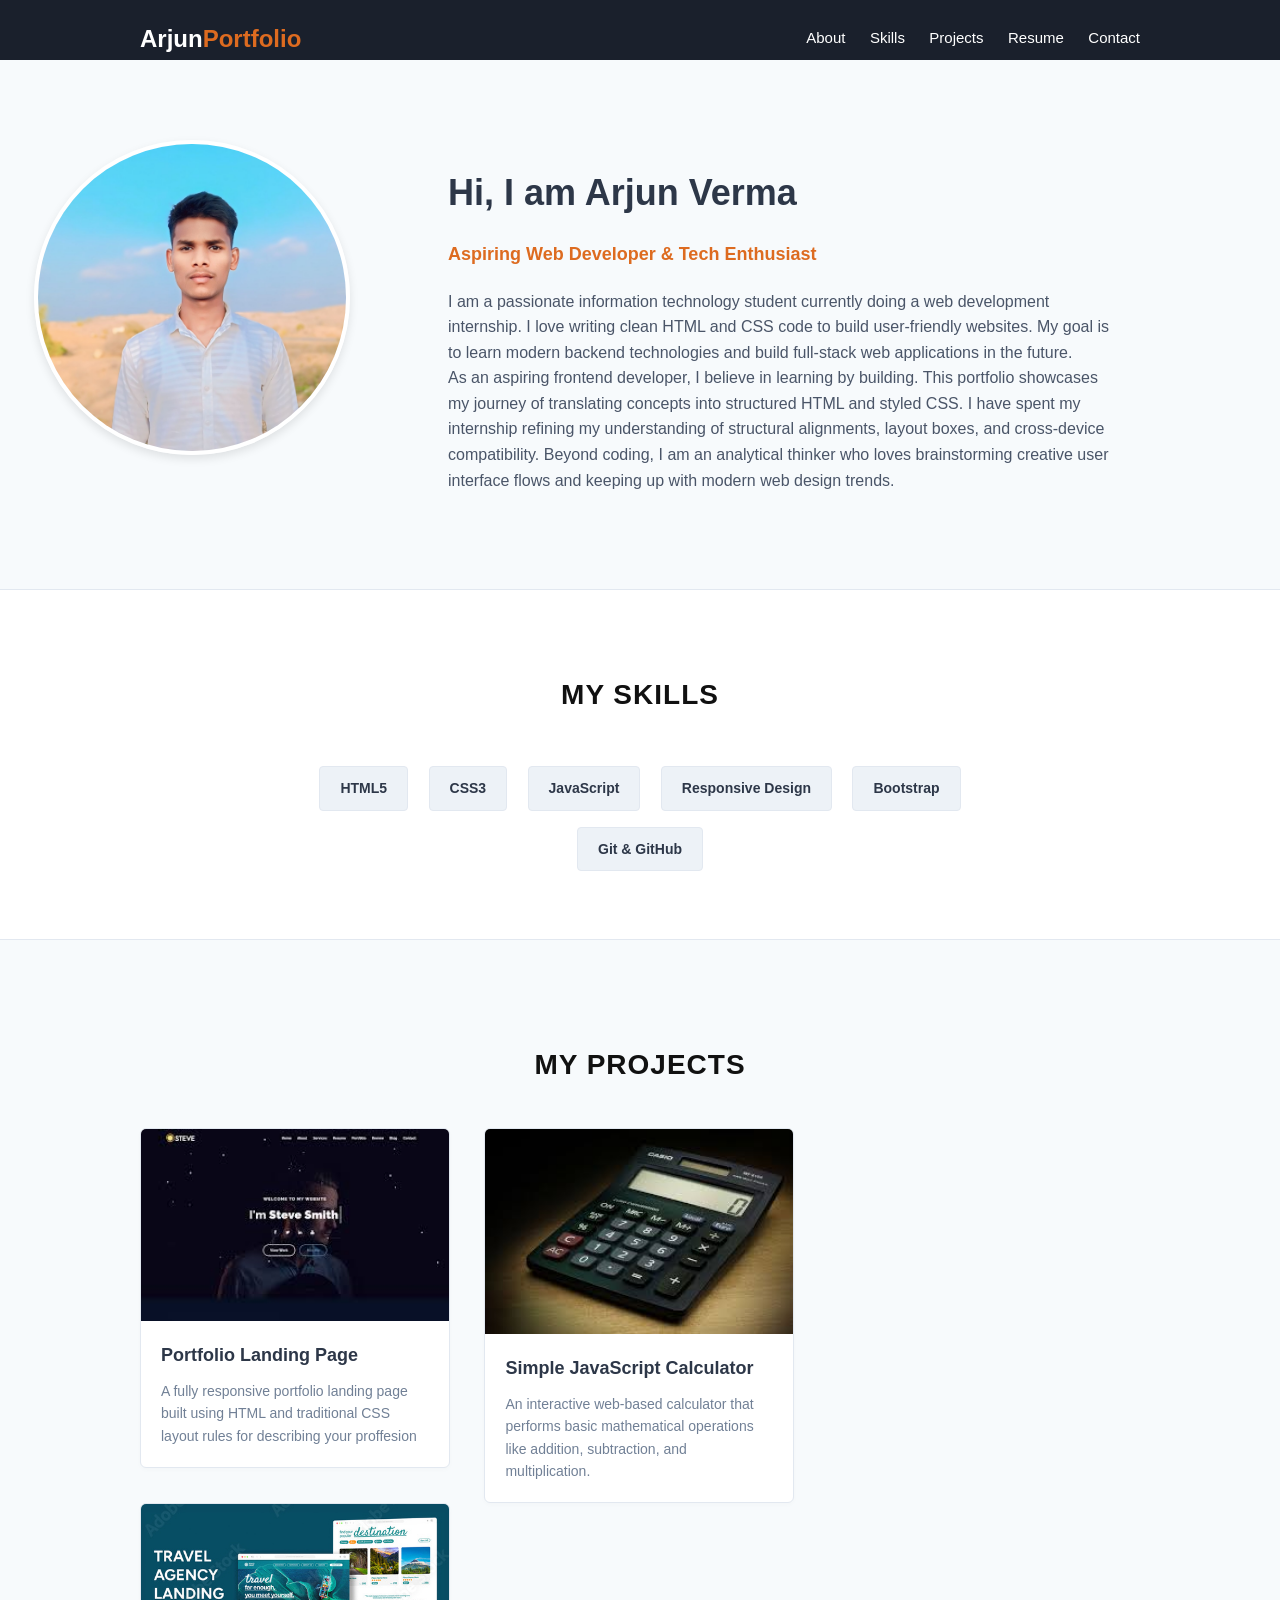
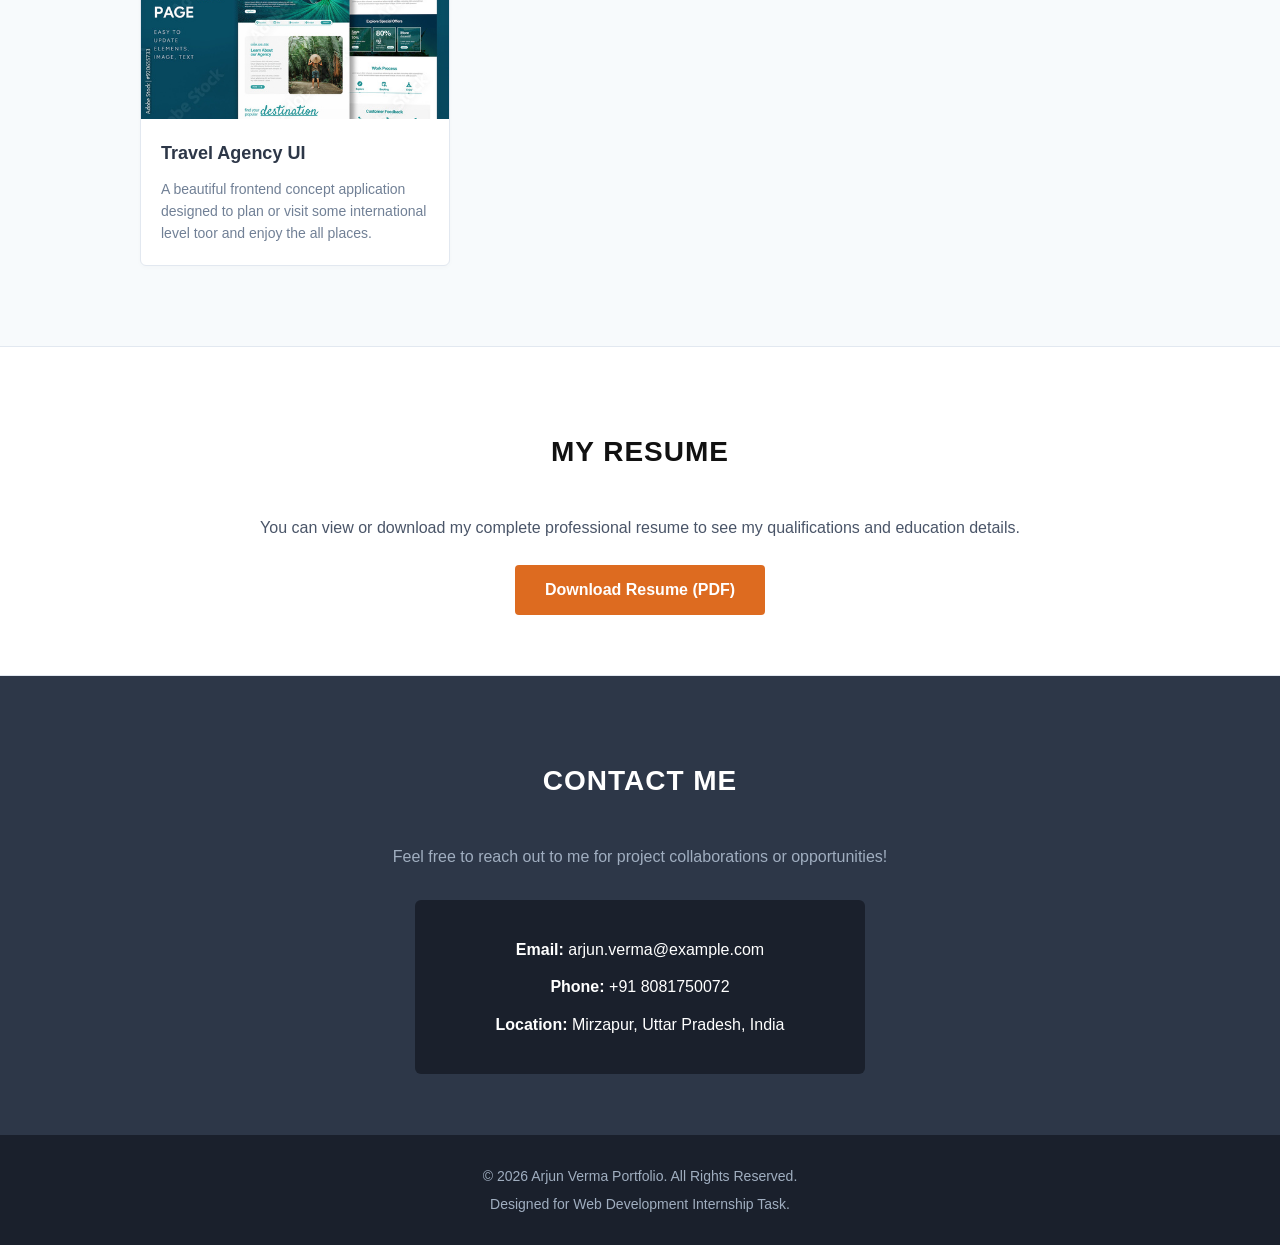
<file: Task-1-Portfolio/index.html>
<!DOCTYPE html>
<html lang="en">
<head>
    <meta charset="UTF-8">
    <title>My Personal Portfolio</title>
    <link rel="stylesheet" href="style.css">
</head>
<body>

    <div class="header">
        <div class="navBar">
            <h2 class="logo">Arjun<span>Portfolio</span></h2>
            <div class="menu">
                <a href="#about">About</a>
                <a href="#skills">Skills</a>
                <a href="#projects">Projects</a>
                <a href="#resume">Resume</a>
                <a href="#contact">Contact</a>
            </div>
        </div>
    </div>

    <div id="about" class="about-section">
        <div class="container">
            <div class="about-left">
                <img src="myImg.jpeg" alt="My Profile Photo" class="profile-img">
            </div>
            <div class="about-right">
                <h1>Hi, I am Arjun Verma</h1>
                <p class="tagline">Aspiring Web Developer & Tech Enthusiast</p>
                <p class="bio">
                    I am a passionate information technology student currently doing a web development internship. 
                    I love writing clean HTML and CSS code to build user-friendly websites. My goal is to 
                    learn modern backend technologies and build full-stack web applications in the future. <br>
                    As an aspiring frontend developer, I believe in learning by building. This portfolio showcases my journey of translating concepts into structured HTML and styled CSS. I have spent my internship refining my understanding of structural alignments, layout boxes, and cross-device compatibility. Beyond coding, I am an analytical thinker who loves brainstorming creative user interface flows and keeping up with modern web design trends.
                </p>
            </div>
            <div class="clear"></div>
        </div>
    </div>

    <div id="skills" class="skills-section">
        <div class="container">
            <h2 class="heading">My Skills</h2>
            
            <div class="skills-wrapper">
                <div class="skill-box">HTML5</div>
                <div class="skill-box">CSS3</div>
                <div class="skill-box">JavaScript</div>
                <div class="skill-box">Responsive Design</div>
                <div class="skill-box">Bootstrap</div>
                <div class="skill-box">Git & GitHub</div>
            </div>
        </div>
    </div>

    <div id="projects" class="projects-section">
        <div class="projectCard">
            <h2 class="heading">My Projects</h2>
            
            <div class="project-card">
                <img src="PortImage.jpg" alt="Project 1" class="project-img">
                <div class="project-info">
                    <h3>Portfolio Landing Page</h3>
                    <p>A fully responsive portfolio landing page built using HTML and traditional CSS layout rules for describing your proffesion</p>
                </div>
            </div>

            <div class="project-card">
                <img src="calculatorImg.jpg" alt="Project 2" class="project-img">
                <div class="project-info">
                    <h3>Simple JavaScript Calculator</h3>
                    <p>An interactive web-based calculator that performs basic mathematical operations like addition, subtraction, and multiplication.</p>
                </div>
            </div>

            <div class="project-card">
                <img src="trlLandingImg.jpg" alt="Project 3" class="project-img">
                <div class="project-info">
                    <h3>Travel Agency UI</h3>
                    <p>A beautiful frontend concept application designed to plan or visit some international level toor and enjoy the all places.</p>
                </div>
            </div>

            <div class="clear"></div>
        </div>
    </div>

    <div id="resume" class="resume-section">
        <div class="container">
            <h2 class="heading">My Resume</h2>
            <p>You can view or download my complete professional resume to see my qualifications and education details.</p>
            <a href="resumePic.jpeg" download class="download-btn">Download Resume (PDF)</a>
        </div>
    </div>

    <div id="contact" class="contact-section">
        <div class="container">
            <h2 class="heading">Contact Me</h2>
            <p class="contact-sub text-center">Feel free to reach out to me for project collaborations or opportunities!</p>
            
            <div class="contact-details">
                <p><strong>Email:</strong> arjun.verma@example.com</p>
                <p><strong>Phone:</strong> +91 8081750072</p>
                <p><strong>Location:</strong> Mirzapur, Uttar Pradesh, India</p>
            </div>
        </div>
    </div>

    <div class="footer">
        <div class="container">
            <p>&copy; 2026 Arjun Verma Portfolio. All Rights Reserved.</p>
            <p>Designed for Web Development Internship Task.</p>
        </div>
    </div>

</body>
</html>
</file>
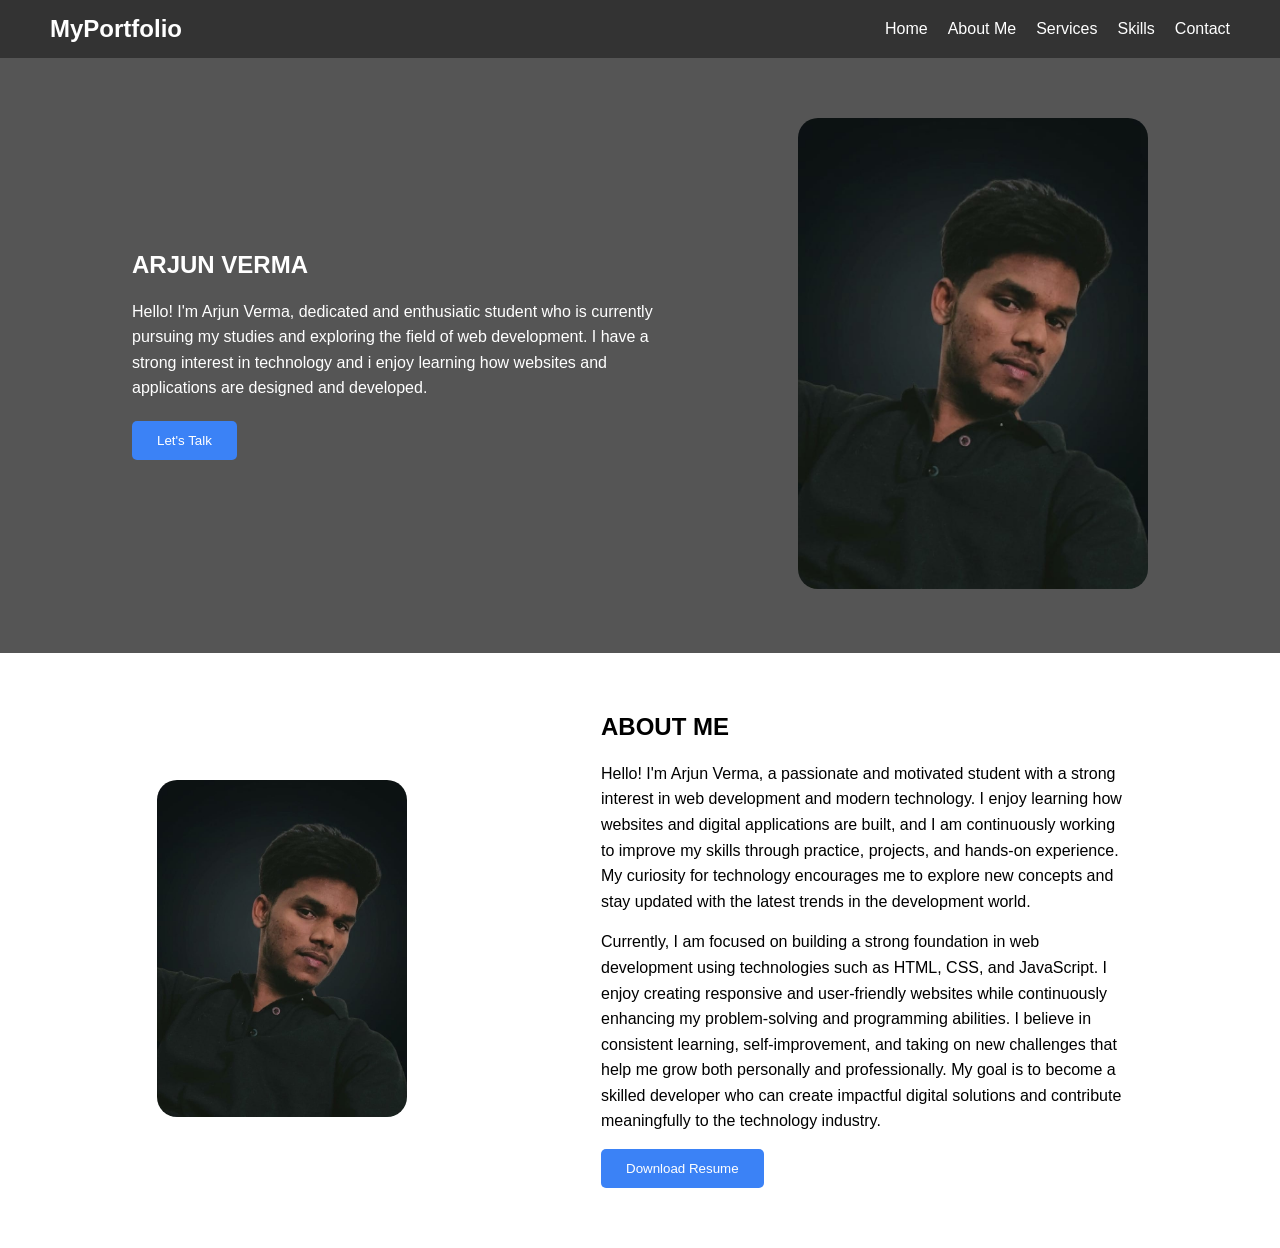
<file: Task-2-Landing-Page/index.html>
<!DOCTYPE html>
<html lang="en">
<head>
    <meta charset="UTF-8">
    <title>Online Portfolio</title>
    <link rel="stylesheet" href="style.css">
</head>
<body>

    <!-- Navigation Bar -->
    <nav>
        <div class="logo">
            <h2>MyPortfolio</h2>
        </div>

        <ul>
            <li><a href="#">Home</a></li>
            <li><a href="#">About Me</a></li>
            <li><a href="#">Services</a></li>
            <li><a href="#">Skills</a></li>
            <li><a href="#">Contact</a></li>
        </ul>
    </nav>

    <!-- Hero Section -->
    <section class="hero">

        <div class="text-section">
            <h1>ARJUN VERMA</h1>

            <p>
               Hello! I'm Arjun Verma, dedicated and enthusiatic student who is currently pursuing my studies and exploring the field of web development. I have a strong interest in technology and i enjoy learning how websites and applications are designed and developed.
            </p>

            <button>Let's Talk</button>
        </div>

        <div class="image-section">
            <img src="mypic2.jpeg" alt="Profile Image">
        </div>

    </section>

    <!-- About Section -->
    <section class="about">

        <div class="about-image">
            <img src="mypic2.jpeg" alt="Profile Image">
        </div>

        <div class="about-text">

            <h2>ABOUT ME</h2>

            <p>
               Hello! I'm Arjun Verma, a passionate and motivated student with a strong interest in web development and modern technology. I enjoy learning how websites and digital applications are built, and I am continuously working to improve my skills through practice, projects, and hands-on experience. My curiosity for technology encourages me to explore new concepts and stay updated with the latest trends in the development world.
            </p>

            <p>
                Currently, I am focused on building a strong foundation in web development using technologies such as HTML, CSS, and JavaScript. I enjoy creating responsive and user-friendly websites while continuously enhancing my problem-solving and programming abilities. I believe in consistent learning, self-improvement, and taking on new challenges that help me grow both personally and professionally. My goal is to become a skilled developer who can create impactful digital solutions and contribute meaningfully to the technology industry.
            </p>

            <button>Download Resume</button>

        </div>

    </section>

</body>
</html>
</file>
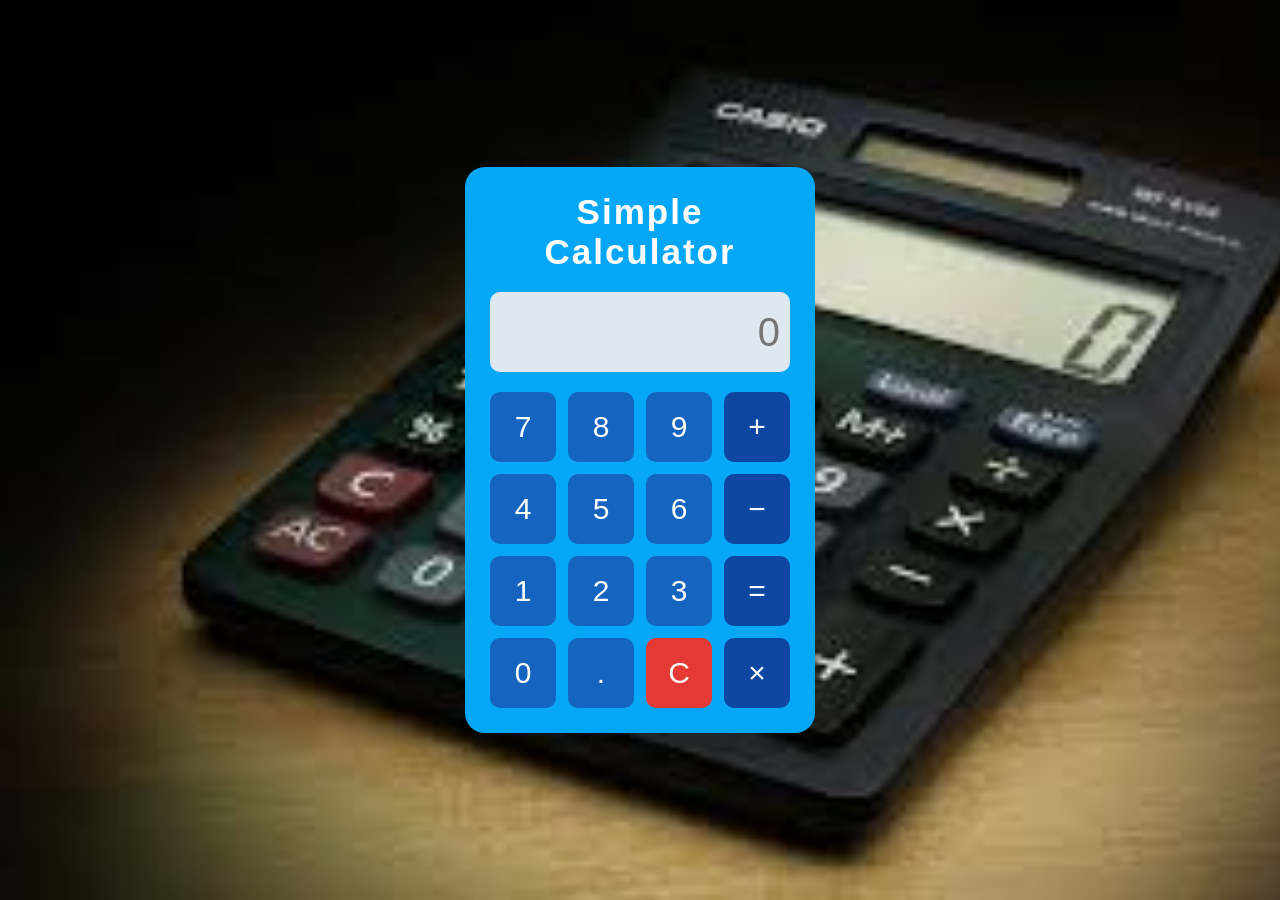
<file: Task-3-Calculator-App/index.html>
<!DOCTYPE html>
<html lang="en">
<head>
    <meta charset="UTF-8">
    <meta name="viewport" content="width=device-width, initial-scale=1.0">
    <title>Calculator</title>
    <link rel="stylesheet" href="style.css">
</head>
<body>
<div class="calculator">
    <h1>Simple Calculator</h1>
    <input type="text" id="display" placeholder="0" readonly>

    <div class="buttons">
        <button onclick="appendValue('7')">7</button>
        <button onclick="appendValue('8')">8</button>
        <button onclick="appendValue('9')">9</button>
        <button class="operator" onclick="appendValue('+')">+</button>

        <button onclick="appendValue('4')">4</button>
        <button onclick="appendValue('5')">5</button>
        <button onclick="appendValue('6')">6</button>
        <button class="operator" onclick="appendValue('-')">−</button>

        <button onclick="appendValue('1')">1</button>
        <button onclick="appendValue('2')">2</button>
        <button onclick="appendValue('3')">3</button>
        <button class="operator" onclick="calculate()">=</button>

        <button onclick="appendValue('0')">0</button>
        <button onclick="appendValue('.')">.</button>
        <button class="clear" onclick="clearDisplay()">C</button>
        <button class="operator" onclick="appendValue('*')">×</button>
    </div>

</div>

<script src="script.js"></script>

</body>
</html>
</file>
<file: Task-1-Portfolio/style.css>
/* Basic Page Reset */
body {
    margin: 0;
    padding: 0;
    font-family: Arial, sans-serif;
    color: #444444;
    background-color: #ffffff;
    line-height: 1.6;
}

/* Base Wrapper */
.navBar{
    width: 85%;
    max-width: 1000px;
    margin: 0 auto;
    height: 20px;
}

.projectCard{
    width: 85%;
    max-width: 1000px;
    margin: 0 auto;
}

/* Clear float issues */
.clear {
    clear: both;
}

/* Global Heading Style */
.heading {
    text-align: center;
    font-size: 28px;
    margin-bottom: 40px;
    color: #111111;
    text-transform: uppercase;
    letter-spacing: 1px;
}

.text-center {
    text-align: center;
}


/* --- Header Section --- */
.header {
    background-color: #1a202c;
    padding: 20px 0;
}

.logo {
    color: #ffffff;
    float: left;
    margin: 0;
    font-size: 24px;
}

.logo span {
    color: #dd6b20; /* Unique Orange Accent Theme Color */
}

.menu {
    float: right;
    margin-top: 5px;
}

.menu a {
    color: #ffffff;
    text-decoration: none;
    margin-left: 20px;
    font-size: 15px;
}

.menu a:hover {
    color: #dd6b20;
}


/* --- About Section --- */
.about-section {
    padding: 80px 0;
    background-color: #f7fafc;
    border-bottom: 1px solid #e2e8f0;
}

.about-left {
    width: 30%;
    float: left;
    text-align: center;
}

.about-right {
    width: 65%;
    float: right;
}

.profile-img {
    border-radius: 50%;
    border: 4px solid #ffffff;
    box-shadow: 0 4px 10px rgba(0,0,0,0.1);
    max-width: 80%;
}

.about-right h1 {
    font-size: 36px;
    color: #2d3748;
    margin-bottom: 5px;
}

.tagline {
    font-size: 18px;
    color: #dd6b20;
    font-weight: bold;
    margin-bottom: 20px;
}

.bio {
    font-size: 16px;
    color: #4a5568;
    max-width: 80%;
}


/* --- Skills Section --- */
.skills-section {
    padding: 60px 0;
    text-align: center;
}

.skills-wrapper {
    max-width: 700px;
    margin: 0 auto;
}

.skill-box {
    display: inline-block;
    background-color: #edf2f7;
    color: #2d3748;
    padding: 10px 20px;
    margin: 8px;
    font-weight: bold;
    border-radius: 4px;
    font-size: 14px;
    border: 1px solid #e2e8f0;
}


/* --- Projects Section --- */
.projects-section {
    padding: 80px 0;
    background-color: #f7fafc;
    border-top: 1px solid #e2e8f0;
    border-bottom: 1px solid #e2e8f0;
}

.project-card {
    width: 31%;
    display: inline-block;
    vertical-align: top;
    margin-right: 3%;
    background-color: #ffffff;
    border: 1px solid #e2e8f0;
    border-radius: 6px;
    box-sizing: border-box;
    overflow: hidden;
    box-shadow: 0 2px 5px rgba(0,0,0,0.02);
}

.project-card:last-child {
    margin-right: 0;
}

.project-img {
    width: 100%;
    height: auto;
    display: block;
}

.project-info {
    padding: 20px;
}

.project-info h3 {
    margin: 0 0 10px 0;
    color: #2d3748;
    font-size: 18px;
}

.project-info p {
    margin: 0;
    font-size: 14px;
    color: #718096;
}


/* --- Resume Section --- */
.resume-section {
    padding: 60px 0;
    text-align: center;
}

.resume-section p {
    font-size: 16px;
    margin-bottom: 25px;
    color: #4a5568;
}

.download-btn {
    background-color: #dd6b20;
    color: #ffffff;
    text-decoration: none;
    padding: 12px 30px;
    font-weight: bold;
    border-radius: 4px;
    display: inline-block;
}

.download-btn:hover {
    background-color: #c05621;
}


/* --- Contact Section --- */
.contact-section {
    padding: 60px 0;
    background-color: #2d3748;
    color: #ffffff;
    border-top: 1px solid #e2e8f0;
}

.contact-section .heading {
    color: #ffffff;
}

.contact-sub {
    color: #a0aec0;
    margin-bottom: 30px;
}

.contact-details {
    max-width: 400px;
    margin: 0 auto;
    background-color: #1a202c;
    padding: 25px;
    border-radius: 6px;
    text-align: center;
}

.contact-details p {
    margin: 12px 0;
    font-size: 16px;
}


/* --- Footer Section --- */
.footer {
    background-color: #1a202c;
    color: #a0aec0;
    text-align: center;
    padding: 25px 0;
    font-size: 14px;
    border-top: 1px solid #2d3748;
}

.footer p {
    margin: 5px 0;
}
</file>
<file: Task-2-Landing-Page/style.css>
*{
    margin:0;
    padding:0;
    box-sizing:border-box;
    font-family:Arial, sans-serif;
}

/* Navbar */

nav{
    background:#333;
    color:white;
    display:flex;
    justify-content:space-between;
    align-items:center;
    padding:15px 50px;
}

.logo p{
    font-size:12px;
}

ul{
    display:flex;
    list-style:none;
}

ul li{
    margin-left:20px;
}

ul li a{
    color:white;
    text-decoration:none;
}

/* Hero Section */

.hero{
    background:#555;
    color:white;
    display:flex;
    justify-content:space-around;
    align-items:center;
    padding:60px;
}

.text-section{
    width:45%;
}

.text-section h1{
    margin-bottom:20px;
}

.text-section p{
    margin-bottom:20px;
    line-height:1.6;
}

button{
    background:#3b82f6;
    color:white;
    border:none;
    padding:12px 25px;
    cursor:pointer;
    border-radius:5px;
}

.image-section img{
    width:350px;
    border-radius: 20px;
}

/* About Section */

.about{
    display:flex;
    justify-content:space-around;
    align-items:center;
    padding:60px;
    background:white;
}

.about-image img{
    width:250px;
    border-radius: 20px;
}

.about-text{
    width:45%;
}

.about-text h2{
    margin-bottom:20px;
}

.about-text p{
    margin-bottom:15px;
    line-height:1.6;
}
</file>
<file: Task-3-Calculator-App/style.css>
*{
    margin:0;
    padding:0;
    box-sizing:border-box;
    font-family:Arial, sans-serif;
}

body{
    height:100vh;
    display:flex;
    justify-content:center;
    align-items:center;
    background:#f2f2f2;
    background-image: url("calculatorImg.jpg");
    background-size: cover;
}

.calculator{
    background:#06a7f7;
    padding:25px;
    border-radius:20px;
    width:350px;
}

h1{
    text-align:center;
    color:white;
    margin-bottom:20px;
    font-size:35px;
    font-weight:bold;
    letter-spacing:2px;
}

#display{
    width:100%;
    height:80px;
    border:none;
    outline:none;
    font-size:40px;
    text-align:right;
    padding:10px;
    border-radius:10px;
    margin-bottom:20px;
    background:#dfe8f1;
}

.buttons{
    display:grid;
    grid-template-columns:repeat(4,1fr);
    gap:12px;
}

button{
    height:70px;
    border:none;
    border-radius:10px;
    font-size:30px;
    cursor:pointer;
    background:#1565c0;
    color:white;
}

button:hover{
    transform:scale(1.05);
}

.operator{
    background:#0d47a1;
}

.clear{
    background:#e53935;
}
</file>
